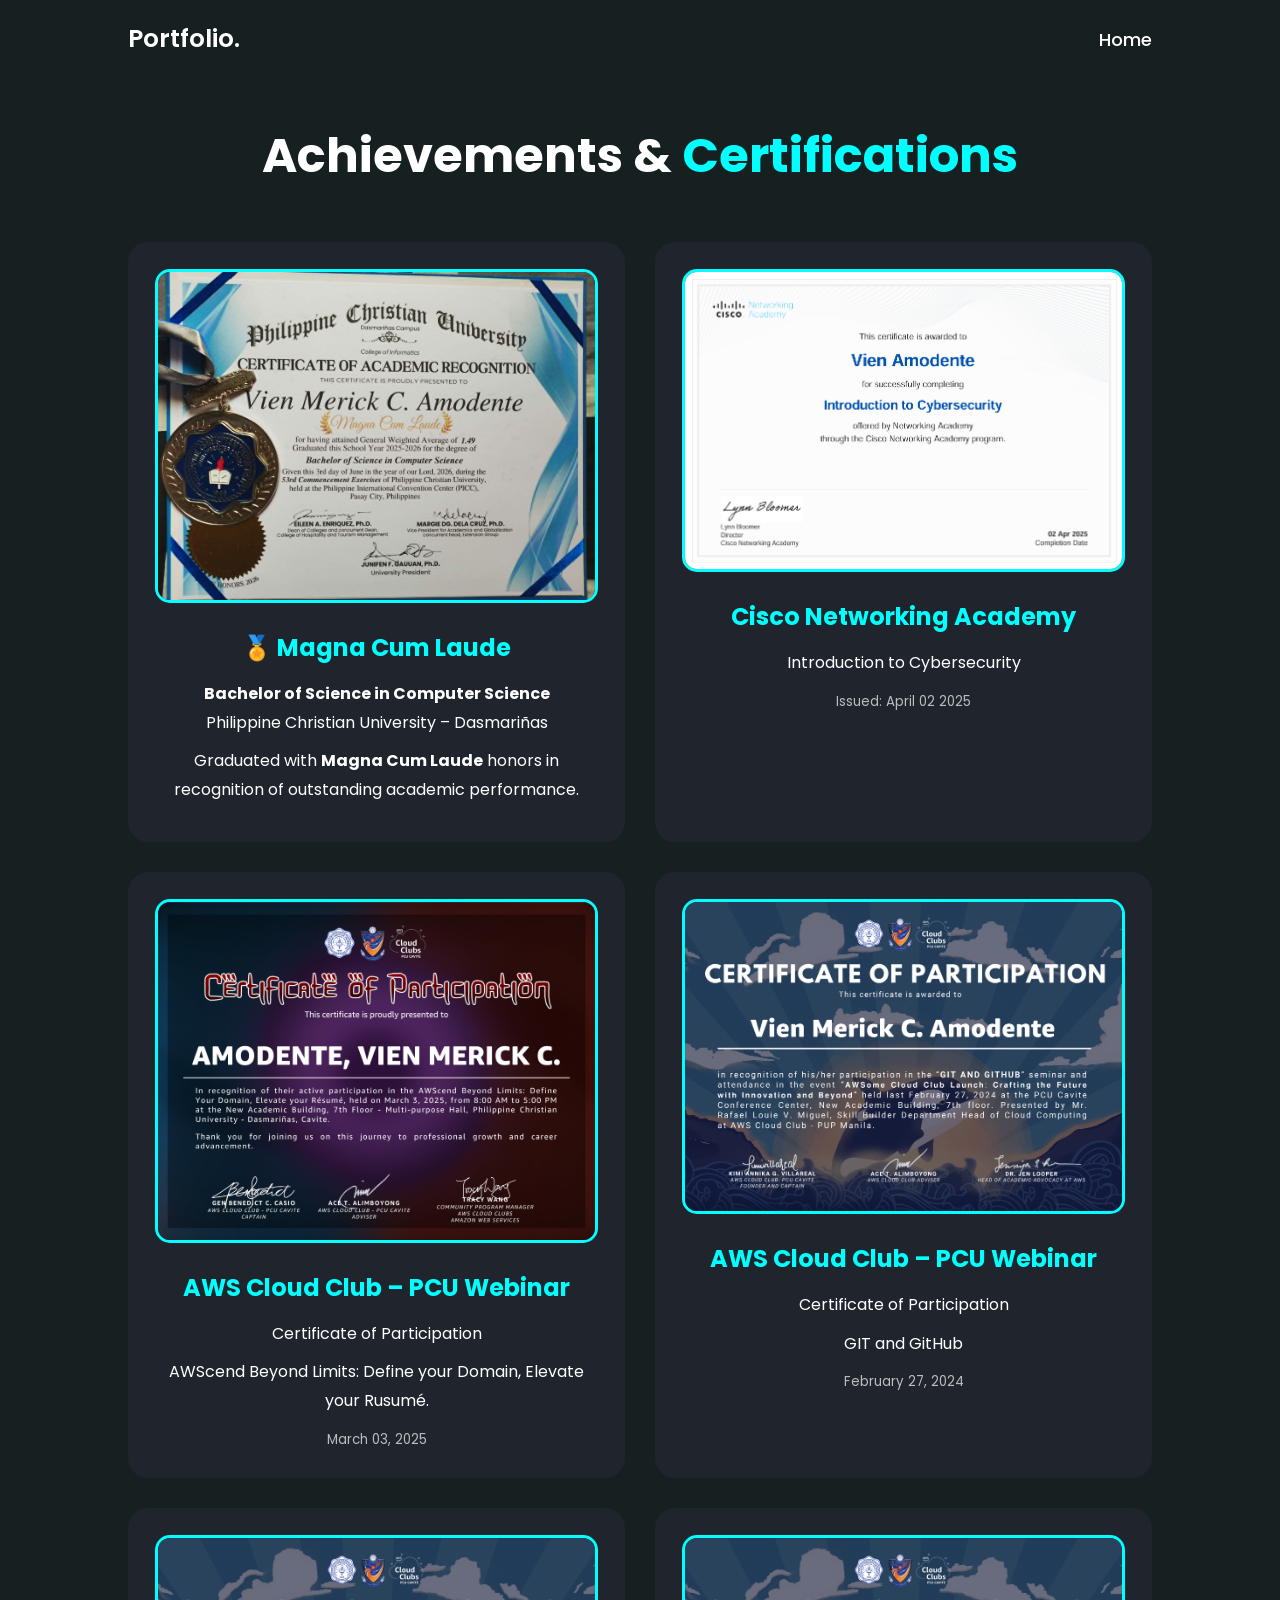
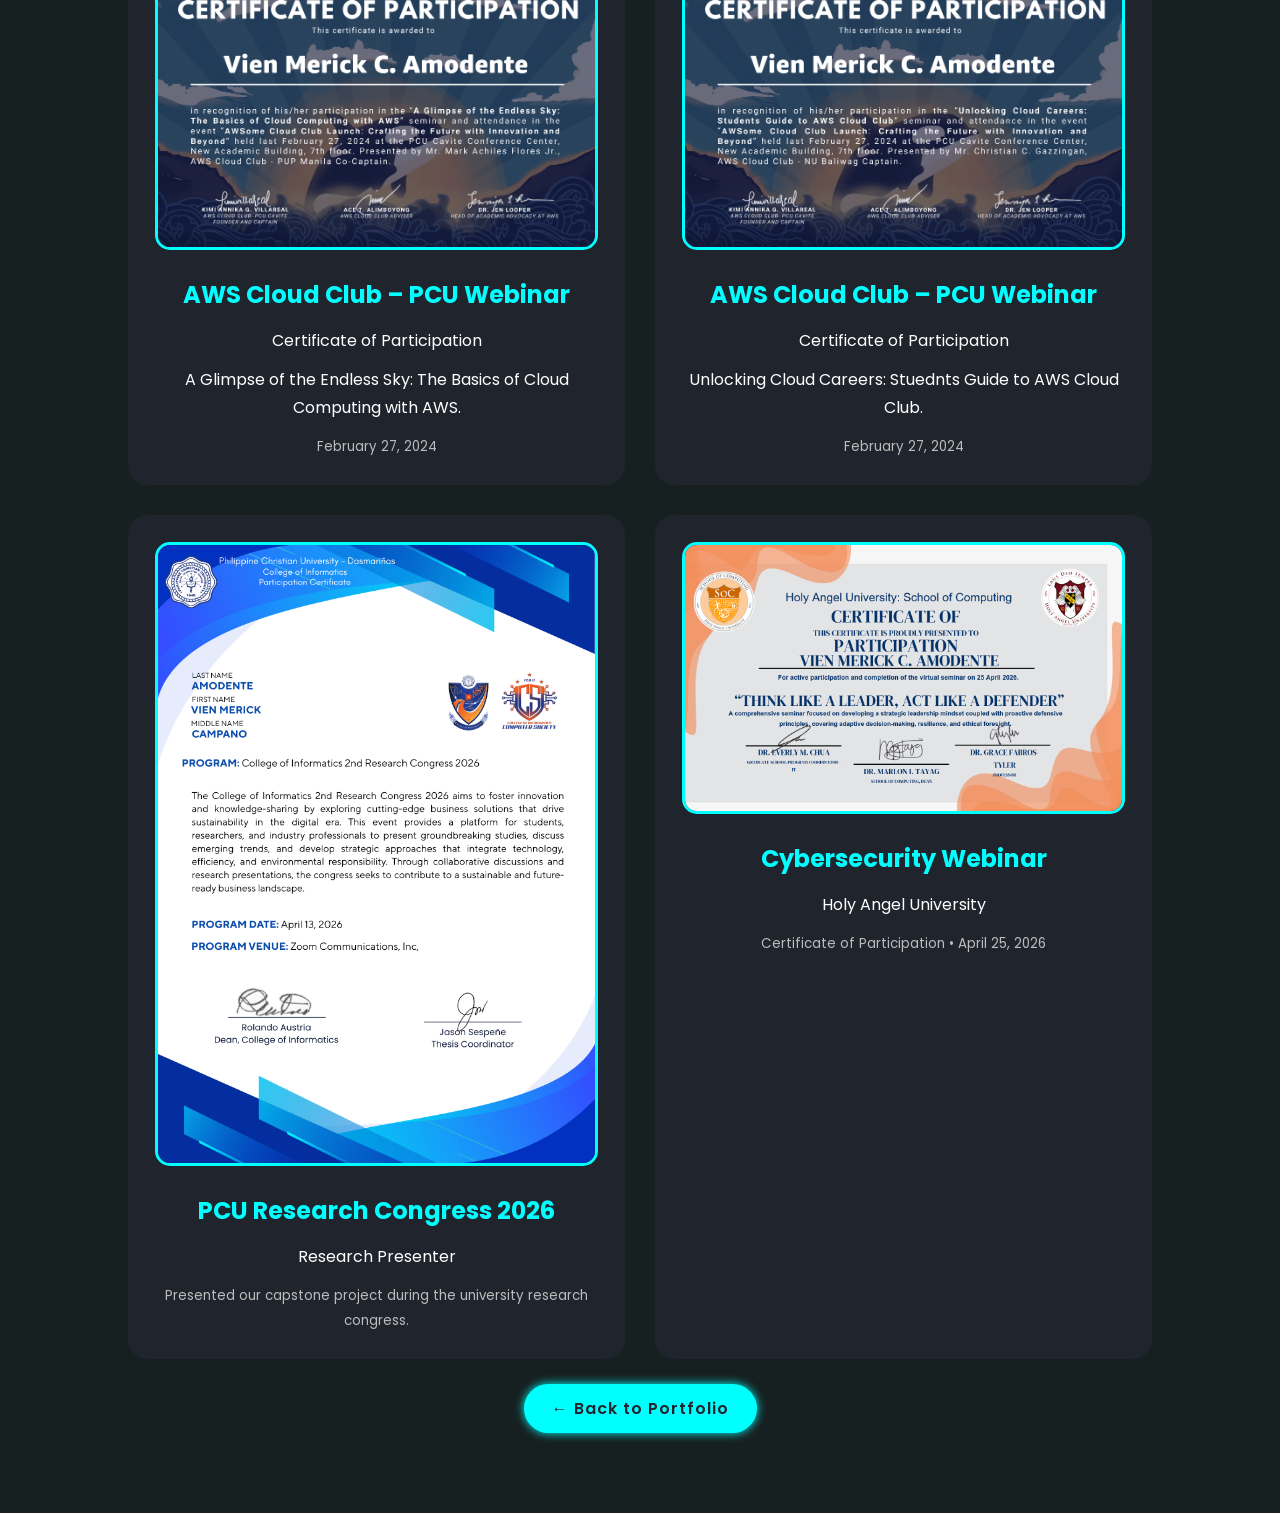
<file: achievements.html>
<!DOCTYPE html>
<html lang="en">

<head>
    <meta charset="UTF-8">
    <meta name="viewport" content="width=device-width, initial-scale=1.0">
    <title>Achievements | Vien Amodente</title>

    <link href='https://unpkg.com/boxicons@2.1.4/css/boxicons.min.css' rel='stylesheet'>
    <link rel="stylesheet" href="style.css">
</head>

<body>

<header class="header">

    <a href="index.html" class="logo">Portfolio.</a>

    <nav class="navbar">
        <a href="index.html">Home</a>
    </nav>

</header>

<section class="achievement-page">

    <h1 class="heading">
        Achievements & <span>Certifications</span>
    </h1>

    <div class="achievement-container">

        <!-- Magna Cum Laude -->

        <div class="achievement-card">
    
                <img src="images/medal.jpg" alt="Magna Cum Laude Certificate" class="certificate-img">

            <h2>🏅 Magna Cum Laude</h2>

            <p>
                <strong>Bachelor of Science in Computer Science</strong><br>
                Philippine Christian University – Dasmariñas
            </p>

            <p>
                Graduated with <strong>Magna Cum Laude</strong> honors in recognition of outstanding academic performance.
            </p>

        </div>

        <!-- Cisco -->

        <div class="achievement-card">


                <img src="images/Intro_toCybersec.png" alt="Cisco Networking Academy Certificate" class="certificate-img">

            <h2>Cisco Networking Academy</h2>

            <p>Introduction to Cybersecurity</p>

            <small>Issued: April 02 2025</small>

        </div>

        <!-- AWS -->

        <div class="achievement-card">

                <img src="images/AWS_Resume.png" alt="AWS Cloud Club Certificate" class="certificate-img">

            <h2>AWS Cloud Club – PCU Webinar</h2>

            <p>Certificate of Participation</p>
            <p>AWScend Beyond Limits: Define your Domain, Elevate your Rusumé.</p>

            <small>March 03, 2025</small>

        </div>

        <div class="achievement-card">

                <img src="images/AWS_Git&GitHub.png" alt="AWS Cloud Club Certificate" class="certificate-img">

            <h2>AWS Cloud Club – PCU Webinar</h2>

            <p>Certificate of Participation</p>
            <p>GIT and GitHub</p>

            <small>February 27, 2024</small>

        </div>

        <div class="achievement-card">

            <img src="images/AWS_CloudComputing.png" alt="AWS Cloud Club Certificate" class="certificate-img">

            <h2>AWS Cloud Club – PCU Webinar</h2>

            <p>Certificate of Participation</p>
            <p>A Glimpse of the Endless Sky: The Basics of Cloud Computing with AWS.</p>

            <small>February 27, 2024</small>

        </div>

        <div class="achievement-card">

            <img src="images/AWS_CloudCareer.png" alt="AWS Cloud Club Certificate" class="certificate-img">

            <h2>AWS Cloud Club – PCU Webinar</h2>

            <p>Certificate of Participation</p>
            <p>Unlocking Cloud Careers: Stuednts Guide to AWS Cloud Club.</p>

            <small>February 27, 2024</small>

        </div>

        <!-- Research -->

        <div class="achievement-card">

            <img src="images/ResearchCongress.png" alt="Research Congress Certificate" class="certificate-img">

            <h2>PCU Research Congress 2026</h2>

            <p>Research Presenter</p>

            <small>
                Presented our capstone project during the university research congress.
            </small>

        </div>

        <!-- Holy Angel -->

        <div class="achievement-card">

            <img src="images/CyberSec_Webinar.png" alt="Cybersecurity Webinar Certificate" class="certificate-img">

            <h2>Cybersecurity Webinar</h2>

            <p>Holy Angel University</p>

            <small>Certificate of Participation • April 25, 2026</small>

        </div>

    </div>

    <br>
    <a href="index.html#about" class="btn">
        ← Back to Portfolio
    </a>

</section>

<!-- Lightbox -->

<div id="lightbox" class="lightbox">

    <span class="close">&times;</span>

    <img class="lightbox-content" id="lightbox-img">

</div>

<script>

const lightbox = document.getElementById("lightbox");
const lightboxImg = document.getElementById("lightbox-img");
const images = document.querySelectorAll(".certificate-img");
const closeBtn = document.querySelector(".close");

images.forEach(img => {

    img.addEventListener("click", () => {

        lightbox.style.display = "flex";
        lightboxImg.src = img.src;

    });

});

closeBtn.onclick = () => {
    lightbox.style.display = "none";
}

lightbox.onclick = (e) => {

    if(e.target === lightbox){
        lightbox.style.display = "none";
    }

}

document.addEventListener("keydown", (e)=>{

    if(e.key==="Escape"){
        lightbox.style.display="none";
    }

});

</script>

</body>

</html>
</file>
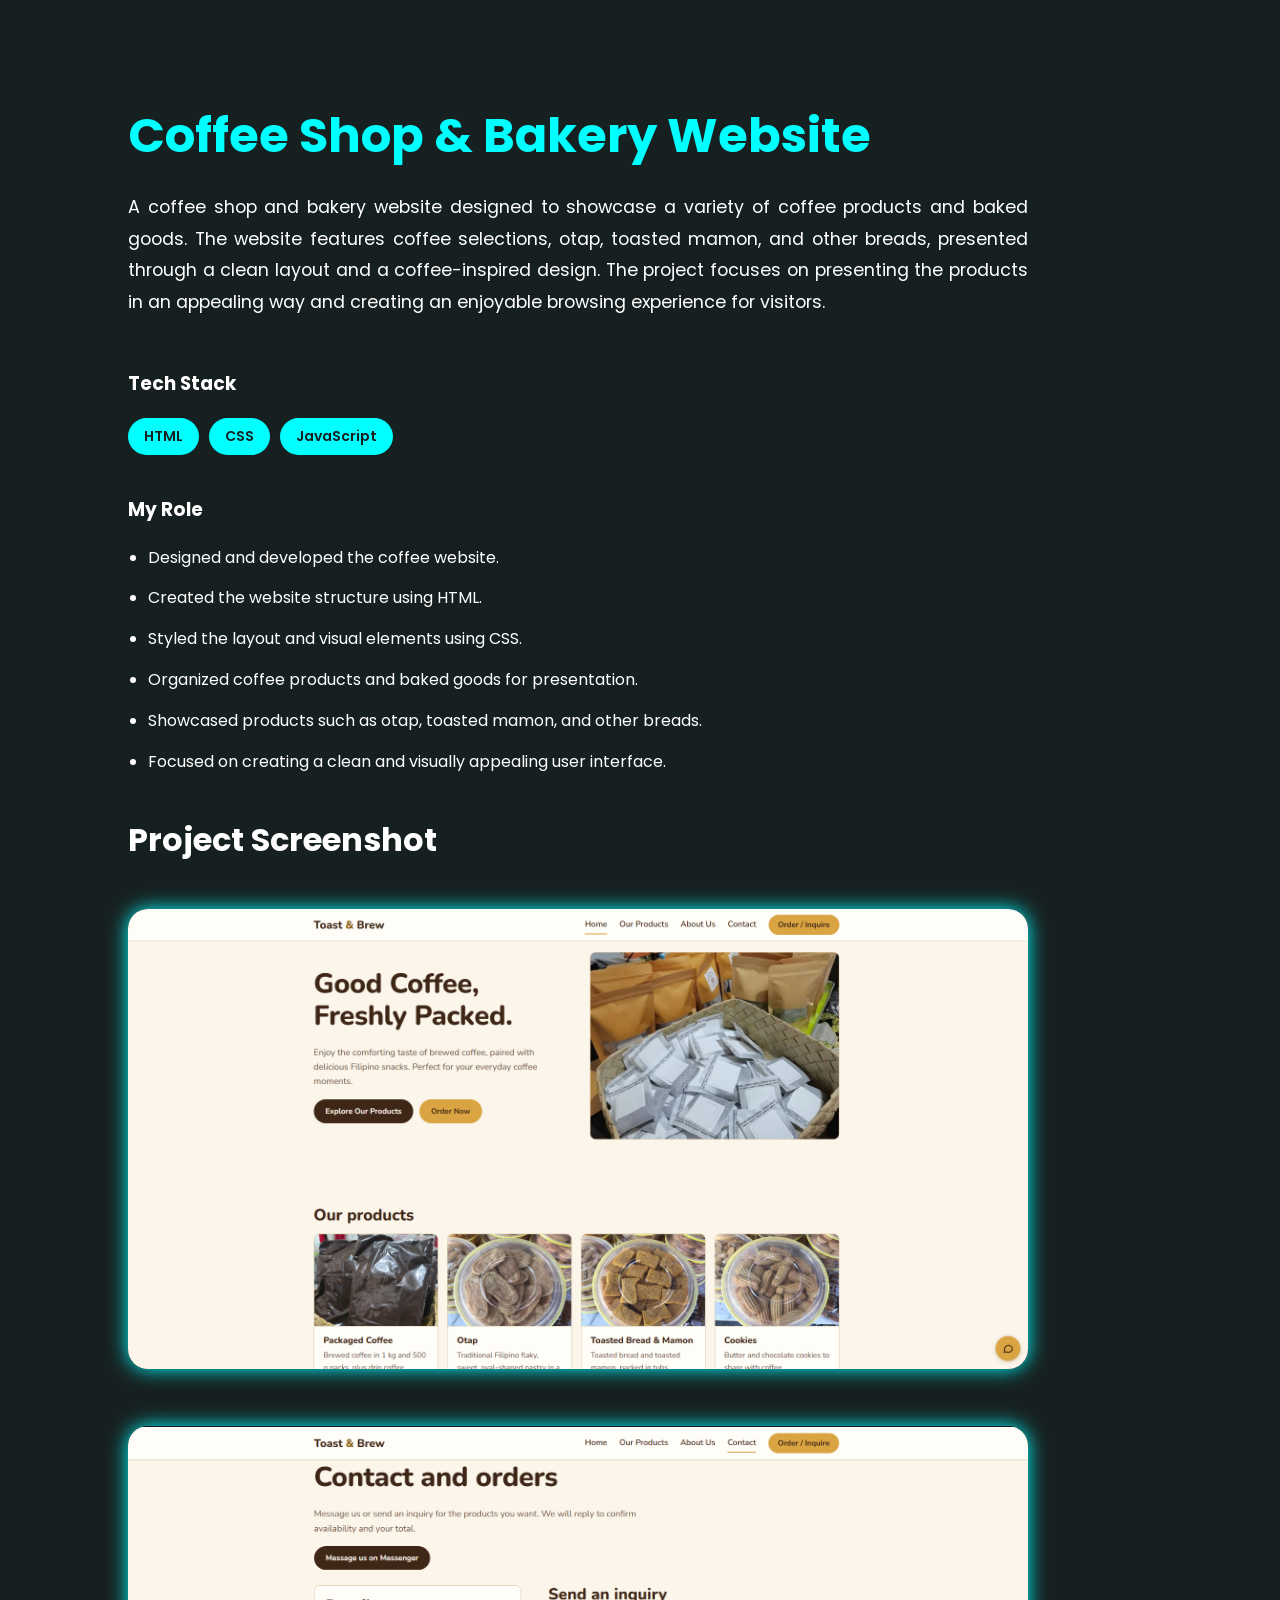
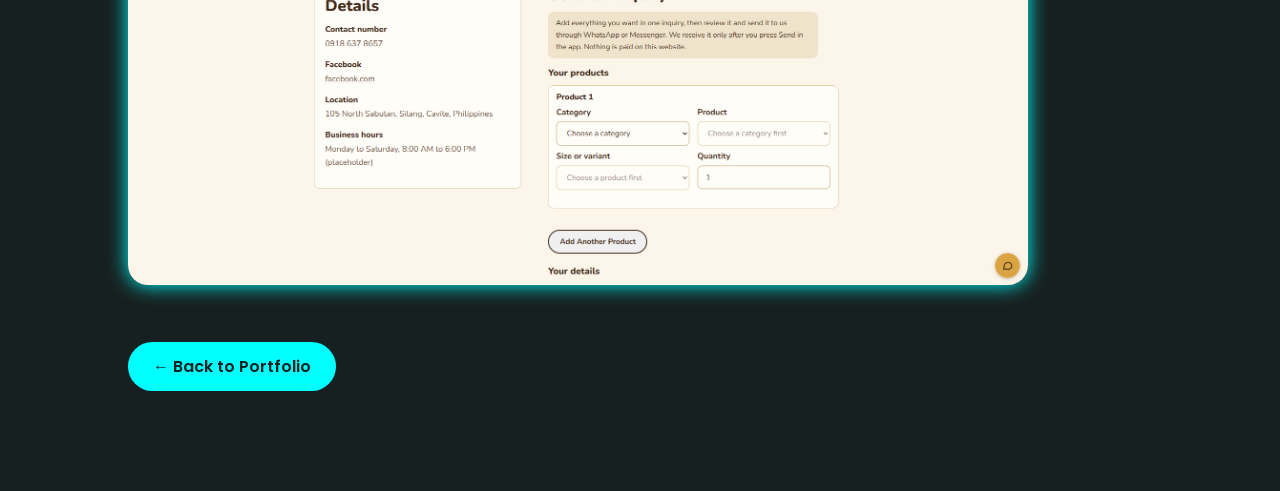
<file: coffee.html>
<!DOCTYPE html>
<html lang="en">
<head>
    <meta charset="UTF-8">
    <meta name="viewport" content="width=device-width, initial-scale=1.0">
    <title>Coffee Shop & Bakery Website</title>
    <link rel="stylesheet" href="style.css">
</head>
<body>

<section class="project-details">

    <h1>Coffee Shop & Bakery Website</h1>

    <p>
        A coffee shop and bakery website designed to showcase a variety
        of coffee products and baked goods. The website features coffee
        selections, otap, toasted mamon, and other breads, presented
        through a clean layout and a coffee-inspired design.

        The project focuses on presenting the products in an appealing
        way and creating an enjoyable browsing experience for visitors.
    </p>

    <br><br>

    <h3>Tech Stack</h3>

    <div class="tech-stack">
        <span>HTML</span>
        <span>CSS</span>
        <span>JavaScript</span>
    </div>

    <h3>My Role</h3>

    <ul class="role-list">
        <li>Designed and developed the coffee website.</li>
        <li>Created the website structure using HTML.</li>
        <li>Styled the layout and visual elements using CSS.</li>
        <li>Organized coffee products and baked goods for presentation.</li>
        <li>Showcased products such as otap, toasted mamon, and other breads.</li>
        <li>Focused on creating a clean and visually appealing user interface.</li>
    </ul>

    <h2>Project Screenshot</h2>

    <img src="images/homecoffee.png">
    <img src="images/coffee2.png">

    <br><br>

    <a href="index.html">← Back to Portfolio</a>

</section>

</body>
</html>
</file>
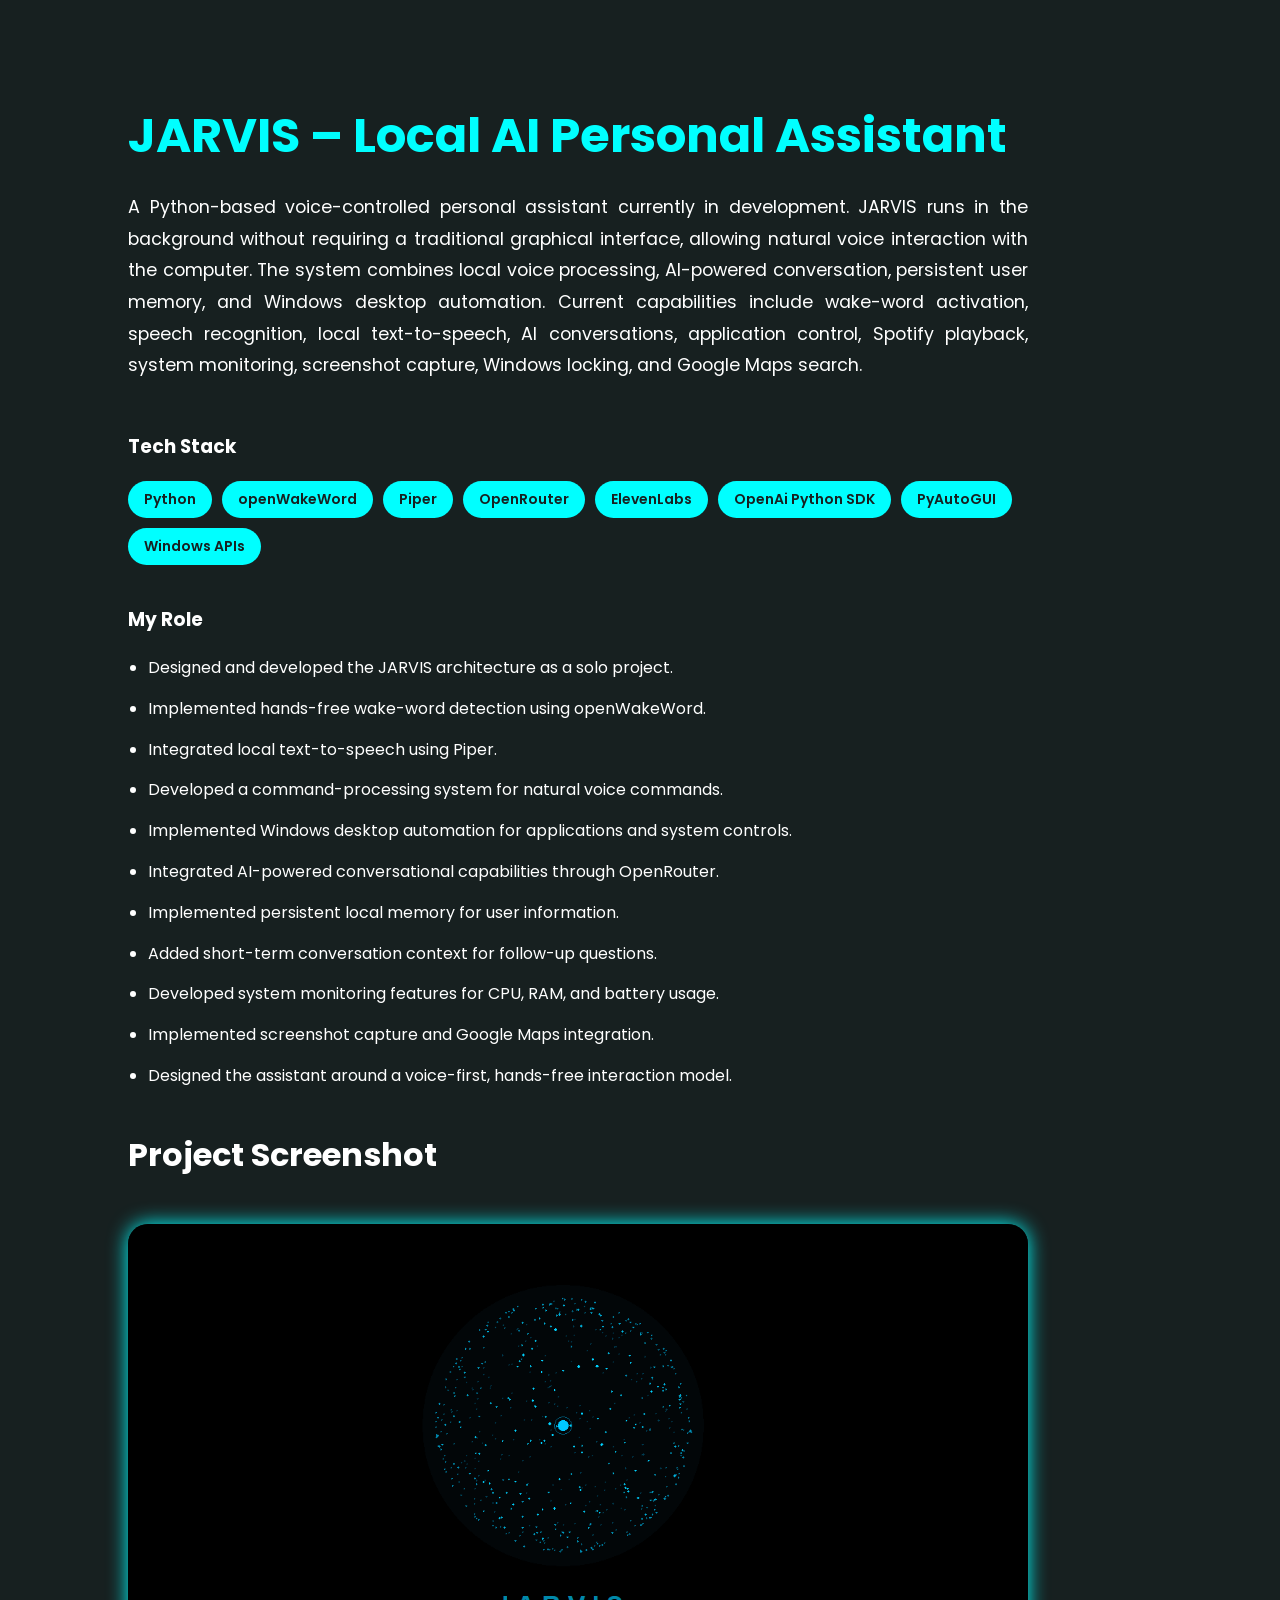
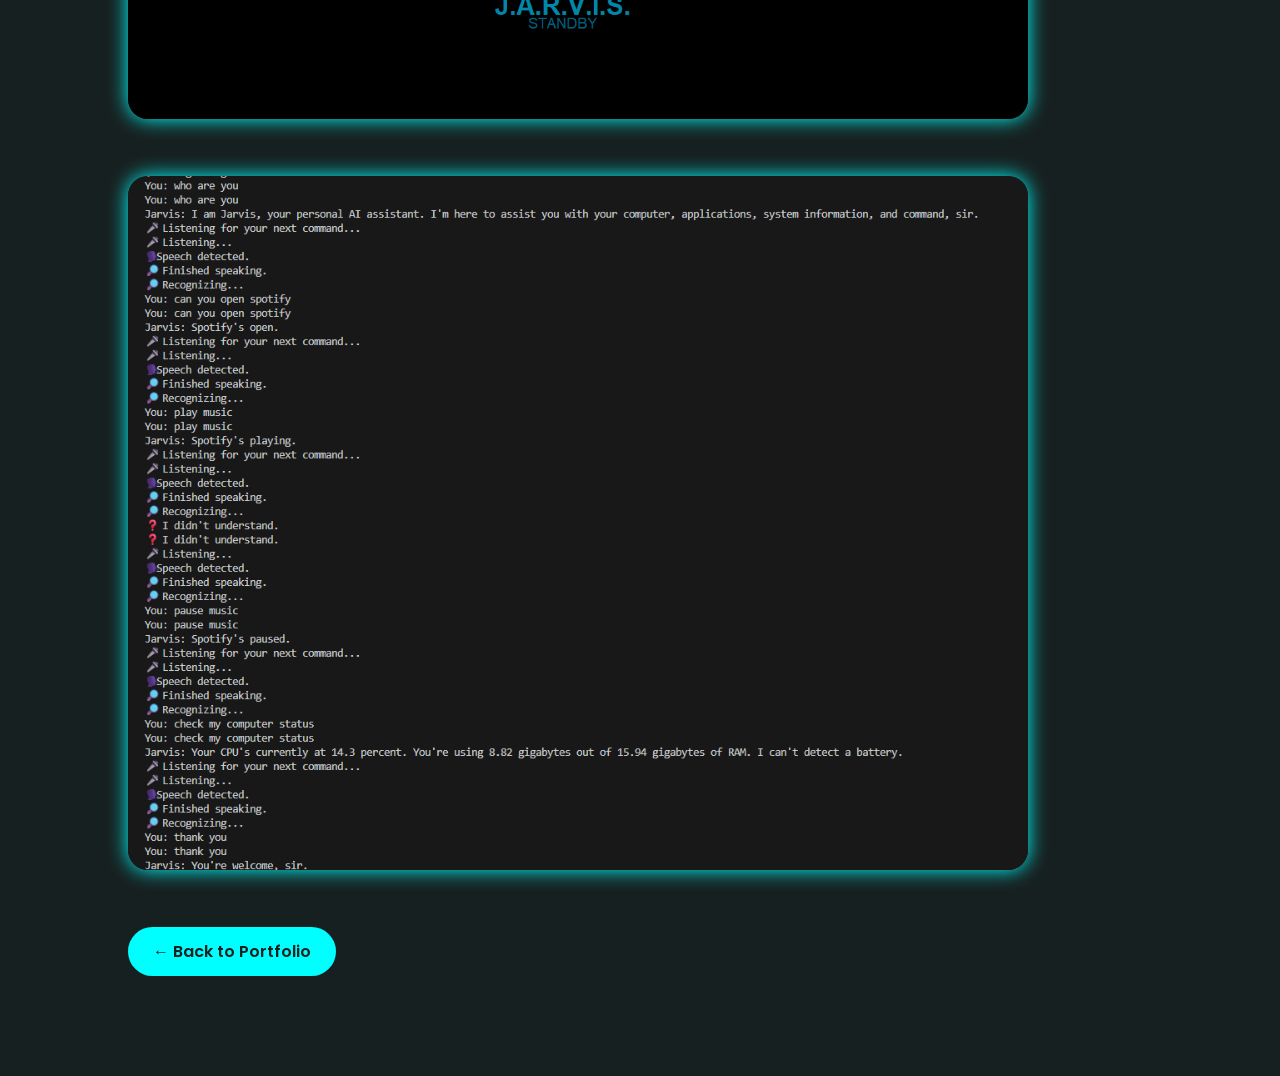
<file: Jarvis.html>
<!DOCTYPE html>
<html lang="en">
<head>
    <meta charset="UTF-8">
    <meta name="viewport" content="width=device-width, initial-scale=1.0">
    <title>JARVIS - Local AI</title>
    <link rel="stylesheet" href="style.css">
</head>
<body>

<section class="project-details"> 
    <h1>JARVIS – Local AI Personal Assistant</h1> 
                <p> 
                    A Python-based voice-controlled personal assistant currently 
                    in development. JARVIS runs in the background without requiring 
                    a traditional graphical interface, allowing natural voice interaction 
                    with the computer.

                    The system combines local voice processing, AI-powered conversation, 
                    persistent user memory, and Windows desktop automation.

                    Current capabilities include wake-word activation, speech recognition, 
                    local text-to-speech, AI conversations, application control, Spotify 
                    playback, system monitoring, screenshot capture, Windows locking, and 
                    Google Maps search.
                </p>
                
    <br><br> 

    <h3>Tech Stack</h3> 

    <div class="tech-stack"> 
        <span>Python</span> 
        <span>openWakeWord</span> 
        <span>Piper</span> 
        <span>OpenRouter</span>
        <span>ElevenLabs</span></span>
        <span>OpenAi Python SDK</span>
        <span>PyAutoGUI</span>
        <span>Windows APIs</span>
    </div> 

    <h3>My Role</h3> 
    
        <ul class="role-list"> 
            <li>Designed and developed the JARVIS architecture as a solo project.</li> 
            <li>Implemented hands-free wake-word detection using openWakeWord.</li> 
            <li>Integrated local text-to-speech using Piper.</li>
            <li>Developed a command-processing system for natural voice commands.</li> 
            <li>Implemented Windows desktop automation for applications and system controls.</li> 
            <li>Integrated AI-powered conversational capabilities through OpenRouter.</li> 
            <li>Implemented persistent local memory for user information.</li>
            <li>Added short-term conversation context for follow-up questions.</li> 
            <li>Developed system monitoring features for CPU, RAM, and battery usage.</li>
            <li>Implemented screenshot capture and Google Maps integration.</li>
            <li>Designed the assistant around a voice-first, hands-free interaction model.</li>
        </ul>

            <h2>Project Screenshot</h2>

        <img src="images/jarvisUI.png">
        <img src="images/jarvis.png">

        <br><br>

        <a href="index.html">← Back to Portfolio</a>

    </section>
    
</body>
</html>
</file>
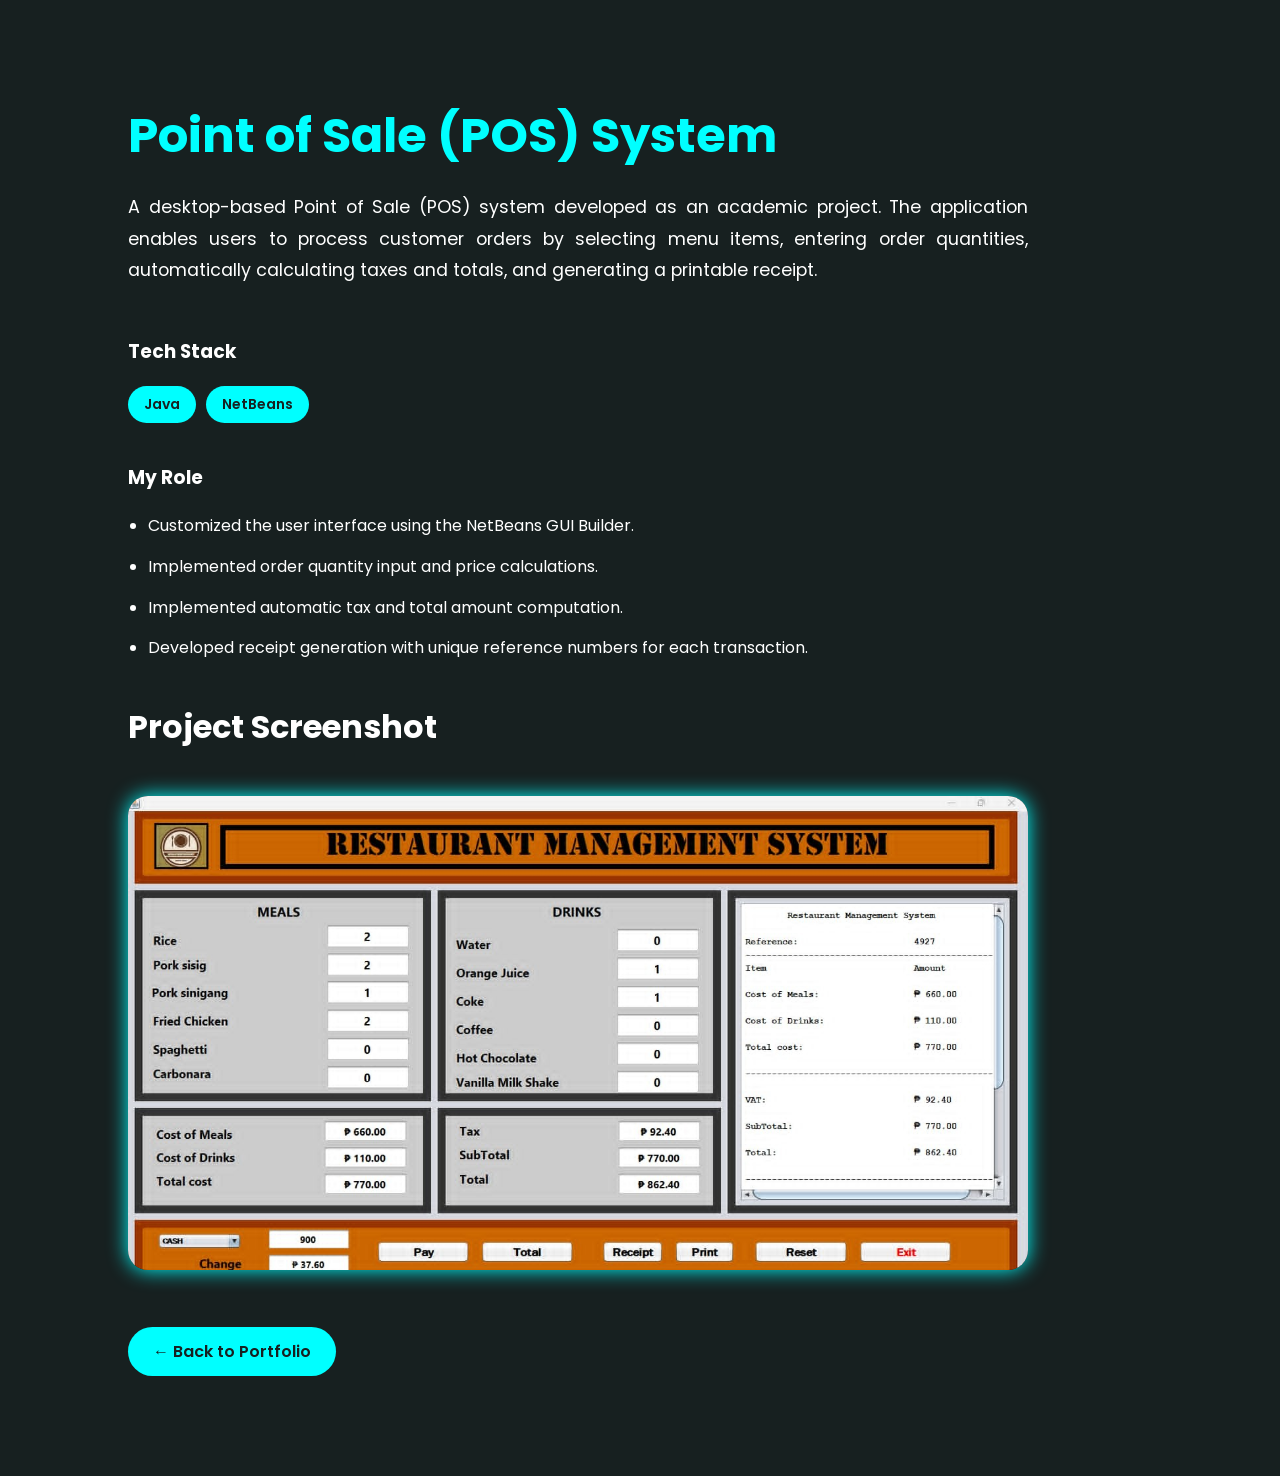
<file: pos.html>
<!DOCTYPE html>
<html lang="en">
<head>
    <meta charset="UTF-8">
    <meta name="viewport" content="width=device-width, initial-scale=1.0">
    <title>Point of Sale System</title>
    <link rel="stylesheet" href="style.css">
</head>
<body>

    <section class="project-details">

        <h1>Point of Sale (POS) System</h1>

        <p>
            A desktop-based Point of Sale (POS) system developed as an academic project.
            The application enables users to process customer orders by selecting menu items,
            entering order quantities, automatically calculating taxes and totals, and
            generating a printable receipt.
        </p>

        <br><br>

        <h3>Tech Stack</h3>

        <div class="tech-stack">
            <span>Java</span>
            <span>NetBeans</span>
        </div>

        <h3>My Role</h3>

            <ul class="role-list">
                <li>Customized the user interface using the NetBeans GUI Builder.</li>
                <li>Implemented order quantity input and price calculations.</li>
                <li>Implemented automatic tax and total amount computation.</li>
                <li>Developed receipt generation with unique reference numbers for each transaction.</li>
            </ul>

        <h2>Project Screenshot</h2>

        <img src="images/pos.jpg">

        <br><br>

        <a href="index.html">← Back to Portfolio</a>

    </section>
    
</body>
</html>
</file>
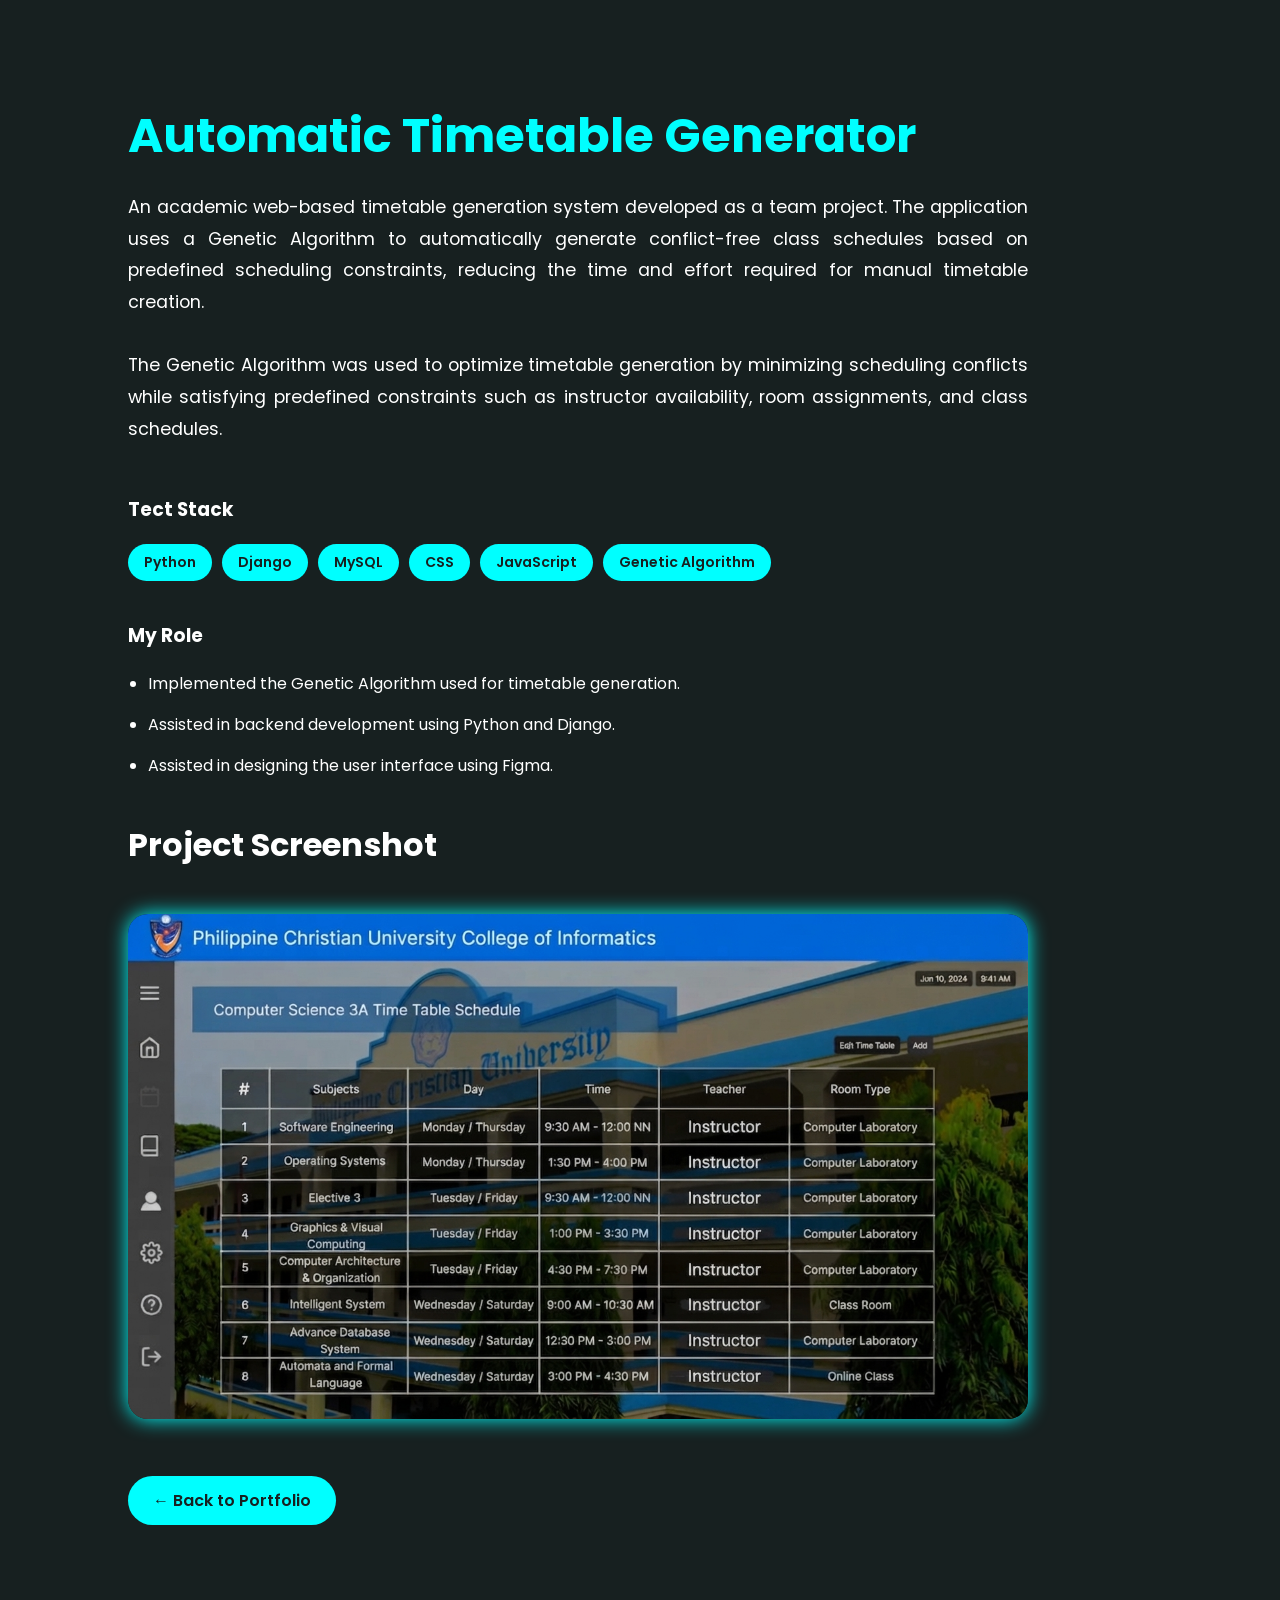
<file: timetable.html>
<!DOCTYPE html>
<html lang="en">
<head>
    <meta charset="UTF-8">
    <meta name="viewport" content="width=device-width, initial-scale=1.0">
    <title>Timetable Project</title>
    <link rel="stylesheet" href="style.css">
</head>
<body>
    
    <section class="project-details">

        <h1>Automatic Timetable Generator</h1>

        <p>
            An academic web-based timetable generation system developed as a team project.
            The application uses a Genetic Algorithm to automatically generate conflict-free
            class schedules based on predefined scheduling constraints, reducing the time
            and effort required for manual timetable creation.<br><br>
            The Genetic Algorithm was used to optimize timetable generation by minimizing 
            scheduling conflicts while satisfying predefined constraints such as instructor
            availability, room assignments, and class schedules.
        </p>

        
        <br></br>

        <h3>Tect Stack</h3>

        <div class="tech-stack">
            <span>Python</span>
            <span>Django</span>
            <span>MySQL</span>
            <span>CSS</span>
            <span>JavaScript</span>
            <span>Genetic Algorithm</span>
        </div>

        <h3>My Role</h3>

        <ul class="role-list">
            <li>Implemented the Genetic Algorithm used for timetable generation.</li>
            <li>Assisted in backend development using Python and Django.</li>
            <li>Assisted in designing the user interface using Figma.</li>
        </ul>

        <h2>Project Screenshot</h2>

        <img src="images/timetable.png">

        <br><br>

        <a href="index.html">← Back to Portfolio</a>

    </section>
</body>
</html>
</file>
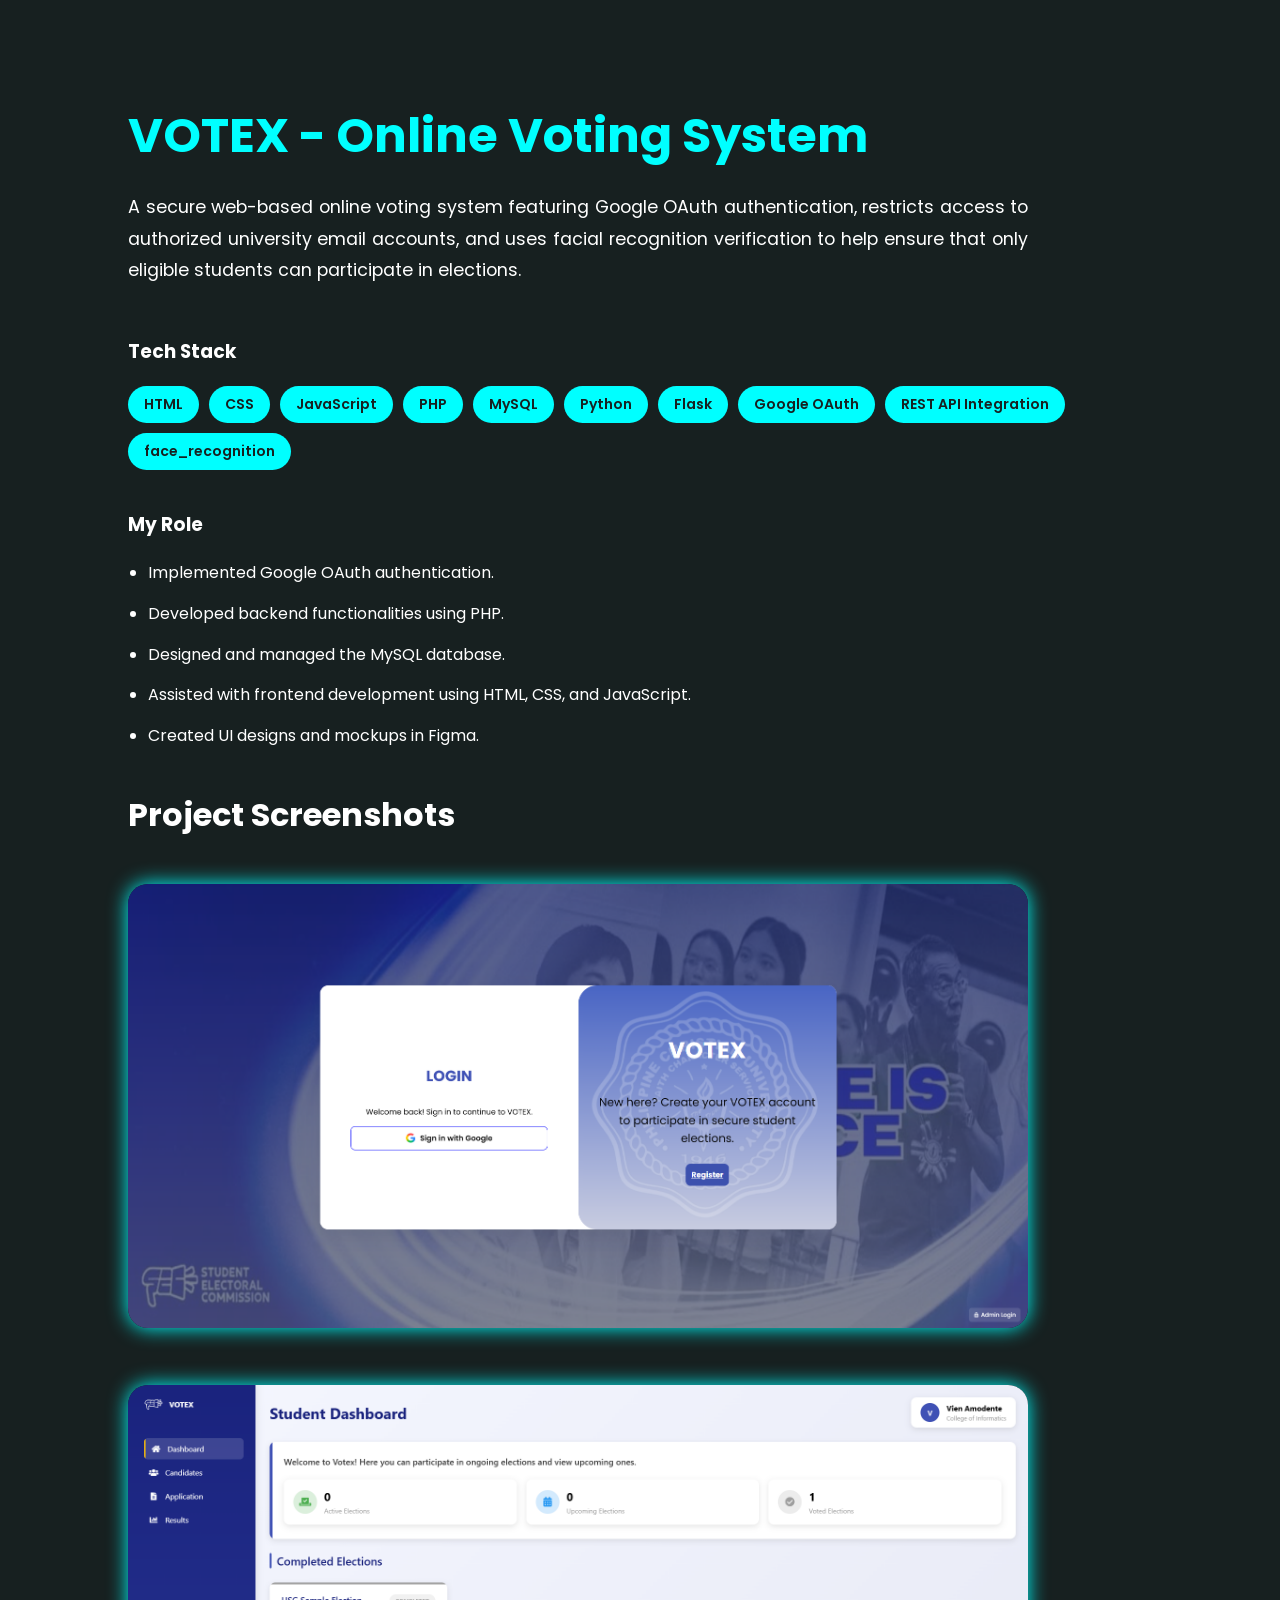
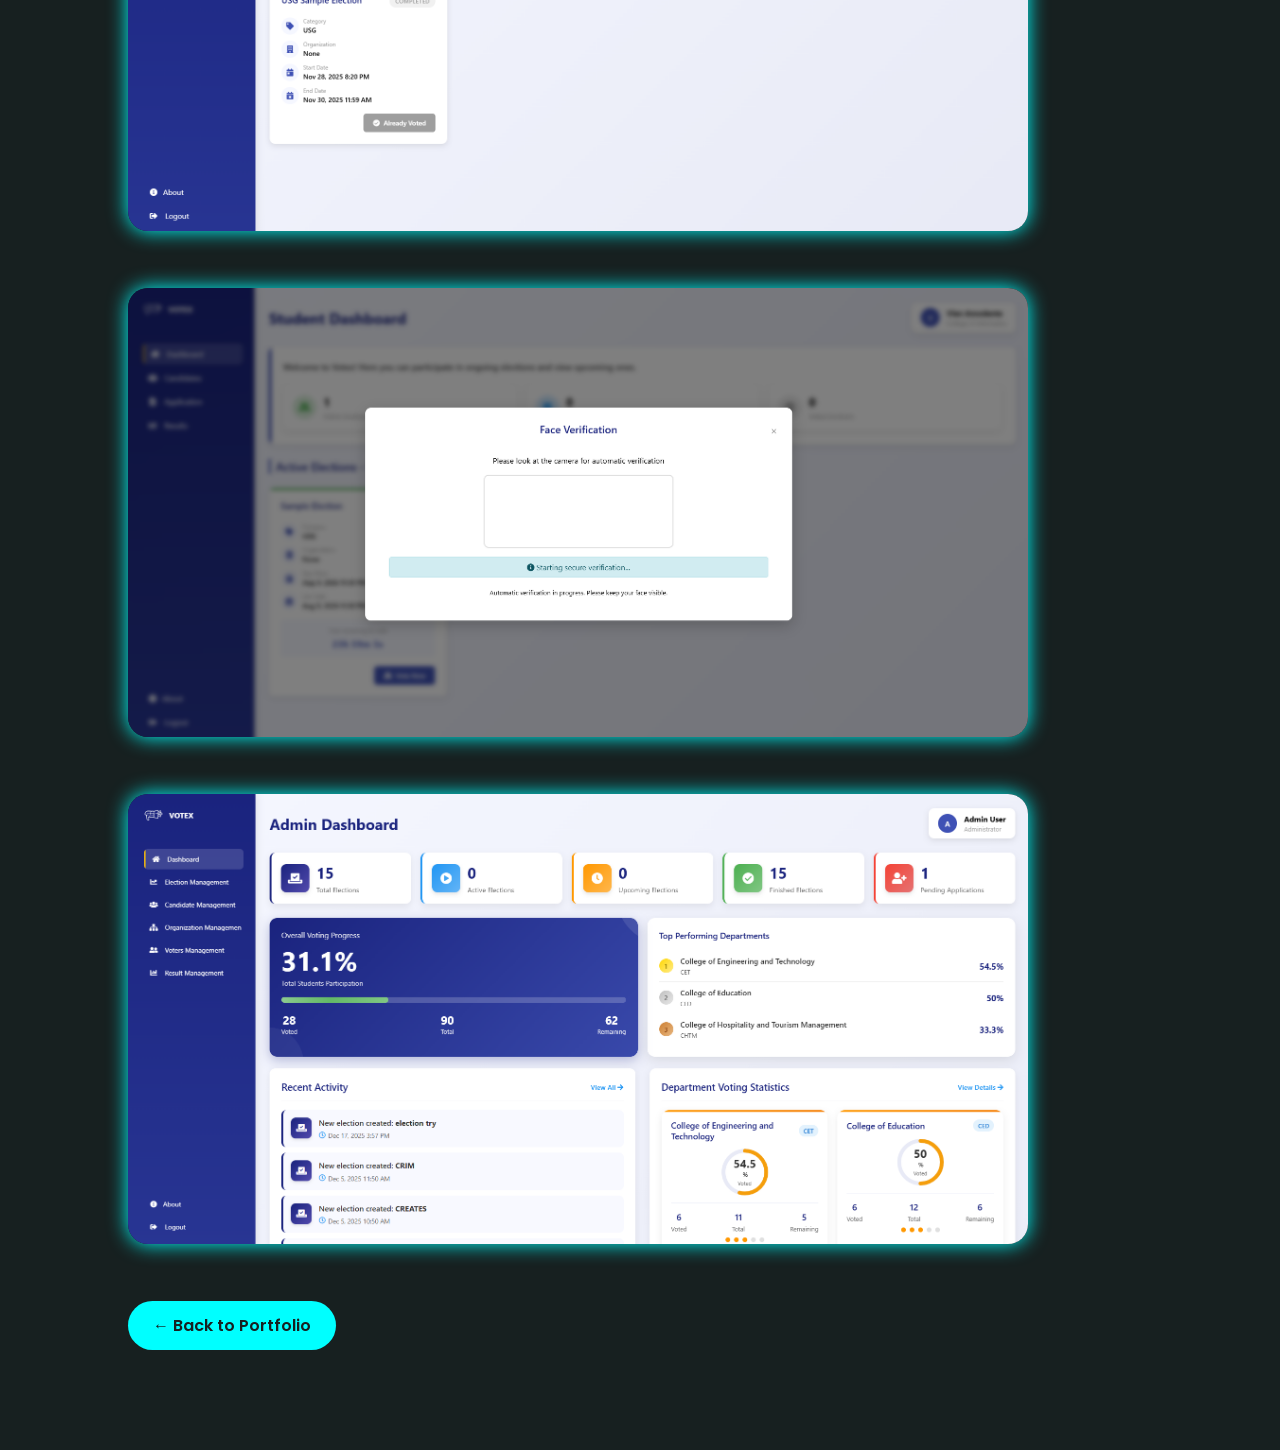
<file: votex.html>
<!DOCTYPE html>
<html lang="en">
<head>
    <meta charset="UTF-8">
    <meta name="viewport" content="width=device-width, initial-scale=1.0">
    <title>VOTEX Project</title>
    <link rel="stylesheet" href="style.css">
</head>

<body>

<section class="project-details">

    <h1>VOTEX - Online Voting System</h1>

    <p>
        A secure web-based online voting system featuring Google OAuth authentication, 
        restricts access to authorized university email accounts, and uses facial recognition 
        verification to help ensure that only eligible students can participate in elections.
    </p>

    <br><br>

    <h3>Tech Stack</h3>

    <div class="tech-stack">
        <span>HTML</span>
        <span>CSS</span>
        <span>JavaScript</span>
        <span>PHP</span>
        <span>MySQL</span>
        <span>Python</span>
        <span>Flask</span>
        <span>Google OAuth</span>
        <span>REST API Integration</span>
        <span>face_recognition</span>
    </div>


    <h3>My Role</h3>

    <ul class="role-list">
        <li>Implemented Google OAuth authentication.</li>
        <li>Developed backend functionalities using PHP.</li>
        <li>Designed and managed the MySQL database.</li>
        <li>Assisted with frontend development using HTML, CSS, and JavaScript.</li>
        <li>Created UI designs and mockups in Figma.</li>
    </ul>

    <h2>Project Screenshots</h2>

    <img src="images/login.png" alt="Google OAuth Login">

    <img src="images/Student.png" alt="Student Dashboard">

    <img src="images/FaceVerify.png" alt="Face Verification">

    <img src="images/admin.png" alt="Admin Dashboard">

    <br><br>

    <a href="index.html">← Back to Portfolio</a>

</section>

</body>
</html>
</file>
<file: style.css>
@import url("https://fonts.googleapis.com/css2?family=Poppins:wght@300;400;500;600;700;800;900&display=swap");


html{
    scroll-behavior: smooth;
}

section{
    min-height: 100vh;
    padding: 100px 10% 70px;
}

*{
    
    margin: 0;
    padding: 0;
    box-sizing: border-box;
    font-family: 'Poppins', sans-serif;
}

body{
    background-color: rgb(23, 32, 32);
    color: white;
}

.header {
    position: fixed;
    top: 0;
    left: 0;
    width: 100%;
    padding: 20px 10%;
    background:#172020;
    display: flex;
    justify-content: space-between;
    align-items: center;
    z-index: 100;
}

.logo {
    font-size: 25px;
    color: white;
    text-decoration: none;
    font-weight: 600;
    cursor: default;
    opacity: 0;
    animation: slideRight 1s ease forwards;
}

.navbar a {
    display: inline-block;
    font-size: 18px;
    color: white;
    text-decoration: none;
    font-weight: 500;
    margin-left: 35px;
    transition: .3s;
    opacity: 0;
    animation: slideTop .5s ease forwards;
    animation-delay: calc(.2s * var(--i));
}

.navbar a:hover, 
.navbar a.active {
    color: aqua;
}

.home {
    position: relative;
    width: 100%;
    height: 100vh;
    display: flex;
    justify-content: space-between;
    align-items: center;
    padding: 70px 10% 0;
}

.home-content {
    max-width: 600px;
}

.home-content h3 {
    font-size: 32px;
    font-weight: 700;
    opacity: 0;
    animation: slideBottom 1s ease forwards;
    animation-delay: .7s;
}

.home-content h3:nth-of-type(2) {
    margin-bottom: 30px;
    animation: slideTop 1s ease forwards;
    animation-delay: .7s;
}

.home-content h3 span {
    color: aqua;
}

.home-content h1 {
    font-size: 56px;
    font-weight: 700;
    margin: -3px 0;
    opacity: 0;
    animation: slideRight 1s ease forwards;
    animation-delay: 1s;
}

.home-content p {
    font-size: 16px;
    opacity: 0;
    animation: slideLeft 1s ease forwards;
    animation-delay: 1s;
}

.home-img img {
    max-width: 450px;
    margin-right: -20px;
    opacity: 0;
    animation: zoomIn 1s ease forwards;
    animation-delay: 2s;
}

.social-media a {
    display: inline-flex;
    justify-content: center;
    align-items: center;
    width: 40px;
    height: 40px;
    background: transparent;
    border: 2px solid aqua;
    border-radius: 50%;
    font-size: 20px;
    color: aqua;
    text-decoration: none;
    margin: 30px 15px 30px 0;
    transition: .5s ease;
    opacity: 0;
    animation: slideLeft 1s ease forwards;
    animation-delay: calc(.2s * var(--i));
}

.social-media a:hover {
    background: aqua;
    color: #1f242d;
    box-shadow: 0 0 20px aqua;
}

.btn {
    display: inline-block;
    padding: 12px 28px;
    background: aqua;
    border-radius: 400px;
    box-shadow: 0 0 10px aqua;
    font-size: 16px;
    color: #1f242d;
    letter-spacing: 1px;
    text-decoration: none;
    font-weight: 600;
    opacity: 0;
    animation: slideTop 1s ease forwards;
    animation-delay: 2s;
}

@keyframes slideRight {
    0% {
        transform: translateX(-100px);
        opacity: 0;
    }

    100% {
        transform: translateX(0);
        opacity: 1;
    }
}

@keyframes slideLeft {
    0% {
        transform: translateX(100px);
        opacity: 0;
    }

    100% {
        transform: translateX(0);
        opacity: 1;
    }
}

@keyframes slideTop {
    0% {
        transform: translateY(100px);
        opacity: 0;
    }

    100% {
        transform: translateY(0);
        opacity: 1;
    }
}

@keyframes slideBottom {
    0% {
        transform: translateY(-100px);
        opacity: 0;
    }

    100% {
        transform: translateY(0);
        opacity: 1;
    }
}

@keyframes zoomIn {
    0% {
        transform: scale(0);
        opacity: 0;
    }

    100% {
        transform: scale(1);
        opacity: 1;
    }
}

.about {
    display: flex;
    justify-content: center;
    align-items: center;
    gap: 2rem;
    background:  rgb(23, 32, 32);
}

.about-img img{
    width:350px;
    border-radius:20px;
    box-shadow:0 0 25px aqua;
}

.about-content p {
    font-size: 1rem;
    line-height: 1.8;
    text-align: justify;
}

.heading {
    font-size: 3rem;
    margin-bottom: 20px;
}

.heading span {
    color: aqua;
}

.about-content h3 {
    font-size: 2rem;
    margin: 1rem 0;
}

.about-content p {
    font-size: 1rem;
    line-height: 1.8;
}

/*---skills---*/

.skills{
    background:#172020;
}

.skills h2{
    text-align:center;
    margin-bottom:60px;
}

.skills-container{
    display:grid;
    grid-template-columns:repeat(auto-fit, minmax(280px, 1fr));
    gap:30px;
}

.skill-box{
    background:#1f242d;
    padding:35px;
    border-radius:20px;
    text-align:center;
    border:2px solid transparent;
    transition:.3s ease;
}

.skill-box:hover{
    border-color:aqua;
    transform:translateY(-10px);
    box-shadow:0 0 20px rgba(0,255,255,.3);
}

.skill-box i{
    font-size:60px;
    color:aqua;
    margin-bottom:15px;
}

.skill-box h3{
    font-size:1.5rem;
    margin-bottom:20px;
}

.skill-box ul{
    list-style:none;
    padding:0;
}

.skill-box ul li{
    margin:10px 0;
    font-size:1rem;
    color:#ddd;
}

.projects {
    background-color: rgb(23, 32, 32);
}

.projects h2 {
    text-align: center;
    margin-bottom: 60px;
}

.projects-container {
    display: grid;
    grid-template-columns: repeat(auto-fit, minmax(350px, 1fr));
    gap: 30px;
}

.project-card {
    background: #1f242d;
    border-radius: 20px;
    overflow: hidden;
    transition: .3s ease;
}

.project-card:hover {
    transform: translateY(-10px);
    box-shadow: 0 0 20px rgba(0, 255, 255, 0.3);
}

.project-card img {
    width: 100%;
    height: 220px;      /* Fixed height */
    object-fit: cover;  /* Crop to fit without stretching */
    display: block;
}

.project-content {
    padding: 25px;
}

/* ===== PROJECT DETAILS ===== */

.project-details {
    min-height: 100vh;
    padding: 100px 10%;
    background: #172020;
    color: white;
}

.project-details h1 {
    font-size: 3rem;
    color: aqua;
    margin-bottom: 20px;
}

.project-details h2 {
    font-size: 2rem;
    margin: 40px 0 20px;
}

.project-details p {
    font-size: 1.1rem;
    line-height: 1.8;
    text-align: justify;
    max-width: 900px;
}

.project-details img {
    width: 100%;
    max-width: 900px;
    border-radius: 20px;
    margin: 25px 0;
    box-shadow: 0 0 20px aqua;
}

.project-details a {
    display: inline-block;
    padding: 12px 25px;
    background: aqua;
    color: #172020;
    text-decoration: none;
    border-radius: 30px;
    font-weight: 600;
    transition: .3s ease;
}

.project-details a:hover {
    box-shadow: 0 0 20px aqua;
}

.tech-stack{
    display:flex;
    flex-wrap:wrap;
    gap:10px;
    margin:20px 0 40px;
}

.tech-stack span{
    background:aqua;
    color:#172020;
    padding:8px 16px;
    border-radius:30px;
    font-size:14px;
    font-weight:600;
}

.role-list{
    margin: 20px 0 40px;
    padding-left: 20px;
}

.role-list li{
    margin-bottom: 12px;
    line-height: 1.8;
    font-size: 1rem;
}

.contact{
    display: flex;
    align-items: center;
    justify-content: center;
    background: #172020;
}

.contact-content{
    max-width: 700px;
}

.contact-text{
    font-size: 1rem;
    line-height: 1.8;
    margin: 20px 0 35px;
    color: #d9d9d9;
}

.contact-info p{
    display: flex;
    align-items: center;
    gap: 10px;
    font-size: 1.1rem;
    margin-bottom: 18px;
}

.contact-info i{
    color: aqua;
    font-size: 22px;
}

.navbar{
    position: relative;
    display: flex;
}

.navbar a{
    position: relative;
    display: inline-block;
    font-size: 18px;
    color: white;
    text-decoration: none;
    font-weight: 500;
    margin-left: 35px;
    transition: color .3s;
    opacity: 0;
    animation: slideTop .5s ease forwards;
    animation-delay: calc(.2s * var(--i));
}

.navbar a:hover,
.navbar a.active{
    color:aqua;
}

.nav-indicator{
    position:absolute;
    bottom:-6px;
    height:3px;
    background:aqua;
    border-radius:10px;
    transition:all .35s ease;
    box-shadow:0 0 10px aqua;
}



@media (max-width: 768px){

    .header{
        padding:20px 5%;
    }

    .navbar a{
        margin-left:18px;
        font-size:16px;
    }

    .home,
    .about{
        flex-direction:column;
        text-align:center;
    }

    .home{
        height:auto;
        padding-top:120px;
    }

    .home-content{
        max-width:100%;
    }

    .home-content h1{
        font-size:42px;
    }

    .home-content h3{
        font-size:26px;
    }

    .home-img img,
    .about-img img{
        width:280px;
        max-width:100%;
        margin:40px auto 0;
    }

    .skills-container,
    .projects-container{
        grid-template-columns:1fr;
    }

    .contact-content{
        width:100%;
    }
}

/* ============================
   Achievements Page
============================ */

.achievement-page{
    padding:120px 10% 80px;
    background:#172020;
    min-height:100vh;
    text-align:center;
}

.achievement-container{
    display:grid;
    grid-template-columns:repeat(auto-fit,minmax(350px,1fr));
    gap:30px;
    margin-top:50px;
}

.achievement-card{
    background:#1f242d;
    border-radius:20px;
    padding:25px;
    transition:.3s;
    border:2px solid transparent;
}

.achievement-card:hover{
    transform:translateY(-8px);
    border-color:aqua;
    box-shadow:0 0 20px rgba(0,255,255,.3);
}

.achievement-card img{
    width:100%;
    border-radius:15px;
    margin-bottom:20px;
    border:3px solid aqua;
}

.achievement-card h2{
    margin-bottom:15px;
    color:aqua;
}

.achievement-card p{
    line-height:1.8;
    margin-bottom:10px;
}

.achievement-card small{
    color:#bdbdbd;
}

.achievement-card img{
    width:100%;
    border-radius:15px;
    border:3px solid aqua;
    transition:.3s;
    cursor:pointer;
}

.achievement-card img:hover{
    transform:scale(1.03);
    box-shadow:0 0 20px aqua;
}

/*==============================
      Certificate Lightbox
==============================*/

.certificate-img{
    width:100%;
    border-radius:15px;
    cursor:pointer;
    transition:.3s;
    border:3px solid aqua;
}

.certificate-img:hover{

    transform:scale(1.03);
    box-shadow:0 0 20px aqua;

}

.lightbox{

    display:none;
    position:fixed;
    z-index:9999;
    left:0;
    top:0;
    width:100%;
    height:100%;
    background:rgba(0,0,0,.92);

    justify-content:center;
    align-items:center;

}

.lightbox-content{

    max-width:90%;
    max-height:90%;
    border-radius:15px;
    animation:zoom .3s;

}

.close{

    position:absolute;
    top:25px;
    right:40px;
    font-size:45px;
    color:white;
    cursor:pointer;
    transition:.3s;

}

.close:hover{

    color:aqua;

}

@keyframes zoom{

    from{
        transform:scale(.7);
        opacity:0;
    }

    to{
        transform:scale(1);
        opacity:1;
    }

}
</file>
